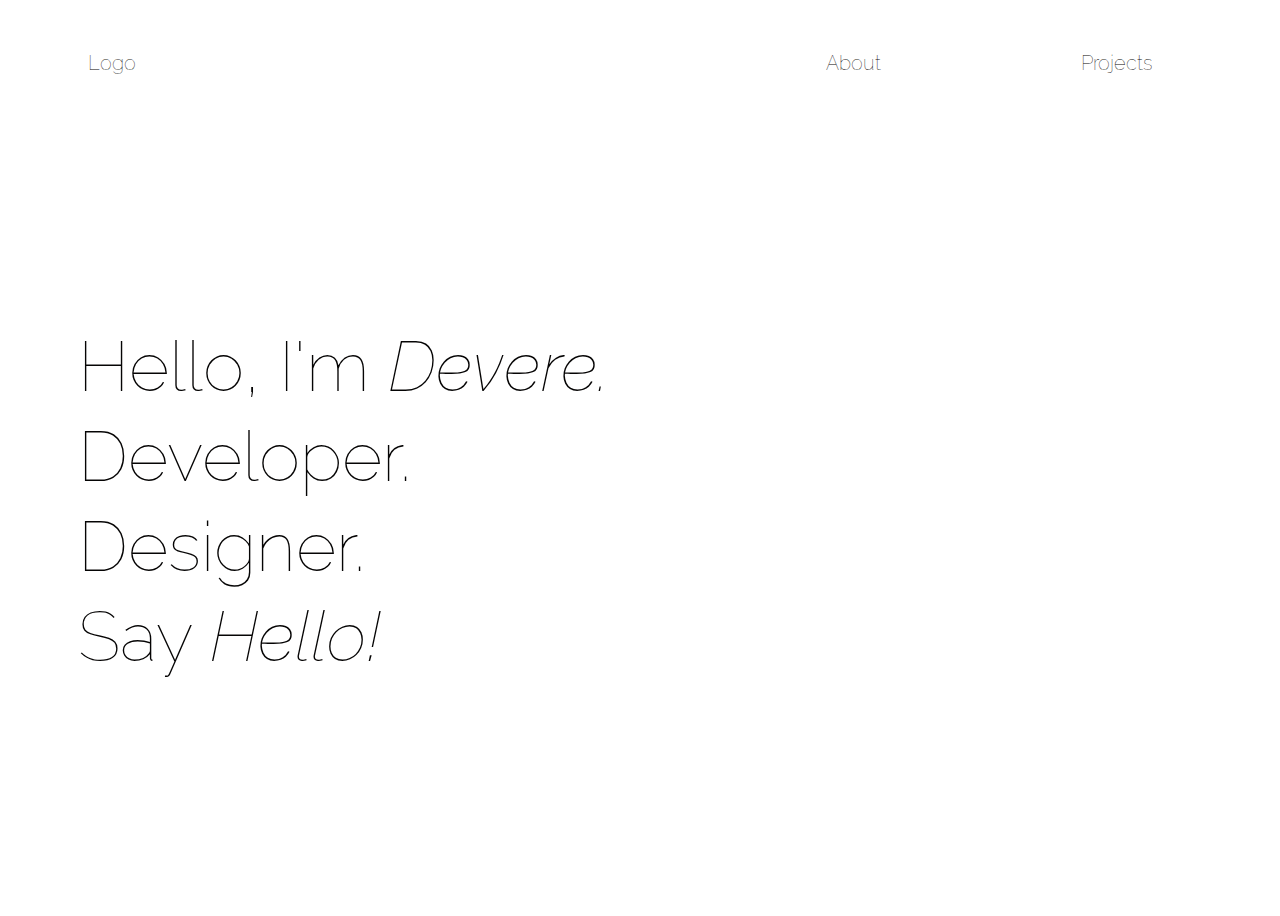
<file: index.html>
<!DOCTYPE html>
<html>

<head>
    <meta charset="utf-8">
    <meta http-equiv="X-UA-Compatible" content="IE=edge">
    <title>Devere</title>
    <meta name="description" content="">
    <meta name="viewport" content="width=device-width, initial-scale=1">
    <link rel="stylesheet" href="../styles/index.css">
    <link rel="preconnect" href="https://fonts.googleapis.com">
    <link rel="preconnect" href="https://fonts.gstatic.com" crossorigin>
    <link
        href="https://fonts.googleapis.com/css2?family=Montserrat:ital,wght@0,100..900;1,100..900&family=Raleway:ital,wght@0,100..900;1,100..900&display=swap"
        rel="stylesheet">
</head>

<body>
    <div id="grid-layout">
        <nav>
            <ul>
                <li class="logo">Logo</li>
                <li><a href="about.html">About</a></li>
                <li><a href="projects.html">Projects</a></li>
            </ul>
        </nav>

        <main>
            <div id="me">
                <p>Hello, I'm <a href="about.html"><span class="italic">Devere.</span></a></p>
                <p>Developer.</p>
                <p>Designer.</p>
                <p>Say <a href="contact.html"><span class="italic">Hello!</span></a></p>
            </div>
        </main>
    </div>
</body>

</html>
</file>
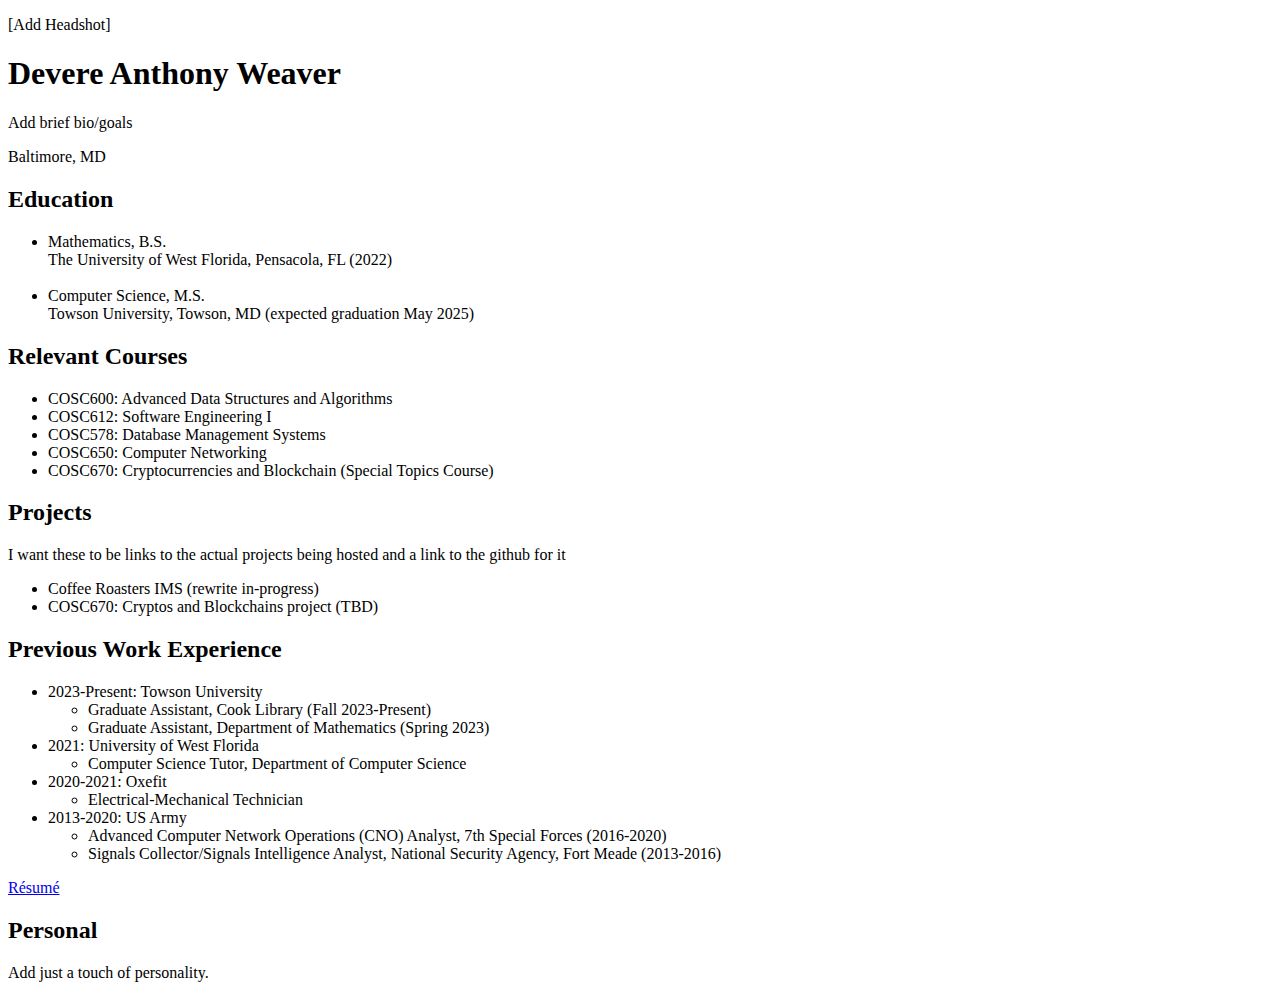
<file: other_pages/original-content.html>
<!DOCTYPE html>
<html>

<head>
    <meta charset="utf-8">
    <meta http-equiv="X-UA-Compatible" content="IE=edge">
    <title>Devere Anthony Weaver</title>
    <meta name="viewport" content="width=device-width, initial-scale=1">
    <link rel="preconnect" href="https://fonts.googleapis.com">
    <link rel="preconnect" href="https://fonts.gstatic.com" crossorigin>
    <!-- <link href="https://fonts.googleapis.com/css2?family=Oswald:wght@200..700&display=swap" rel="stylesheet"> -->
    <link rel="preconnect" href="https://fonts.googleapis.com">
    <link rel="preconnect" href="https://fonts.gstatic.com" crossorigin>
    <link href="https://fonts.googleapis.com/css2?family=Barlow+Condensed:ital,wght@0,100;0,200;0,300;0,400;0,500;0,600;0,700;0,800;0,900;1,100;1,200;1,300;1,400;1,500;1,600;1,700;1,800;1,900&display=swap" rel="stylesheet">
    <!-- <link href="../styles/style.css" type="text/css" rel="stylesheet"> -->
</head>

<body>
    <div id="about-me">
        <p>[Add Headshot]</p>
        <h1>Devere Anthony Weaver</h1>
        <p id="bio">Add brief bio/goals</p>
        <p>Baltimore, MD</p>
        <!-- TODO: Add links and location icon -->
    </div>

    <div id="education">
        <!--TODO: Add school logos if possible later-->
        <h2>Education</h2>
        <ul>
            <li>Mathematics, B.S.<br> The University of West Florida, Pensacola, FL (2022)</li>
            <br>
            <li>Computer Science, M.S.<br>Towson University, Towson, MD (expected graduation May 2025)</li>
        </ul>
    </div>

    <div id="relevant-courses">
        <h2>Relevant Courses</h2>
        <ul id="course-list">
            <li>COSC600: Advanced Data Structures and Algorithms</li>
            <li>COSC612: Software Engineering I</li>
            <li>COSC578: Database Management Systems</li>
            <li>COSC650: Computer Networking</li>
            <li>COSC670: Cryptocurrencies and Blockchain (Special Topics Course)</li>
        </ul>
    </div>

    <div id="projects">
        <!--TODO: Add links to Github repos for projects-->
        <h2>Projects</h2>
        <p>I want these to be links to the actual projects being hosted and
            a link to the github for it
        </p>
        <ul>
            <li>Coffee Roasters IMS (rewrite in-progress)</li>
            <li>COSC670: Cryptos and Blockchains project (TBD)</li>
        </ul>
    </div>

    <div id="work-experience">
        <h2>Previous Work Experience</h2>
        <ul id="work-list">
            <li>2023-Present:<span class="employer"> Towson University</span></li>
            <ul class="work-titles">
                <li>Graduate Assistant, Cook Library (Fall 2023-Present)</li>
                <li>Graduate Assistant, Department of Mathematics (Spring 2023)</li>
            </ul>
            <li>2021: <span class="employer">University of West Florida</span></li>
            <ul class="work-titles">
                <li>Computer Science Tutor, Department of Computer Science </li>
            </ul>
            <li>2020-2021: <span class="employer">Oxefit</span></li>
            <ul class="work-titles">
                <li>Electrical-Mechanical Technician</li>
            </ul>
            <li>2013-2020: <span class="employer">US Army</span></li>
            <ul class="work-titles">
                <li>Advanced Computer Network Operations (CNO) Analyst, 7<span id="small-caps">th</span> Special Forces
                    (2016-2020)
                </li>
                <li>
                    Signals Collector/Signals Intelligence Analyst, National Security Agency, Fort Meade (2013-2016)
                </li>
            </ul>
        </ul>
        <p><a href="resources/Devere A. Weaver Resume.pdf" target="_blank">Résumé</a></p>
    </div>

    <div id="personal">
        <h2>Personal</h2>
        <p>Add just a touch of personality.</p>
    </div>
</body>

</html>
</file>
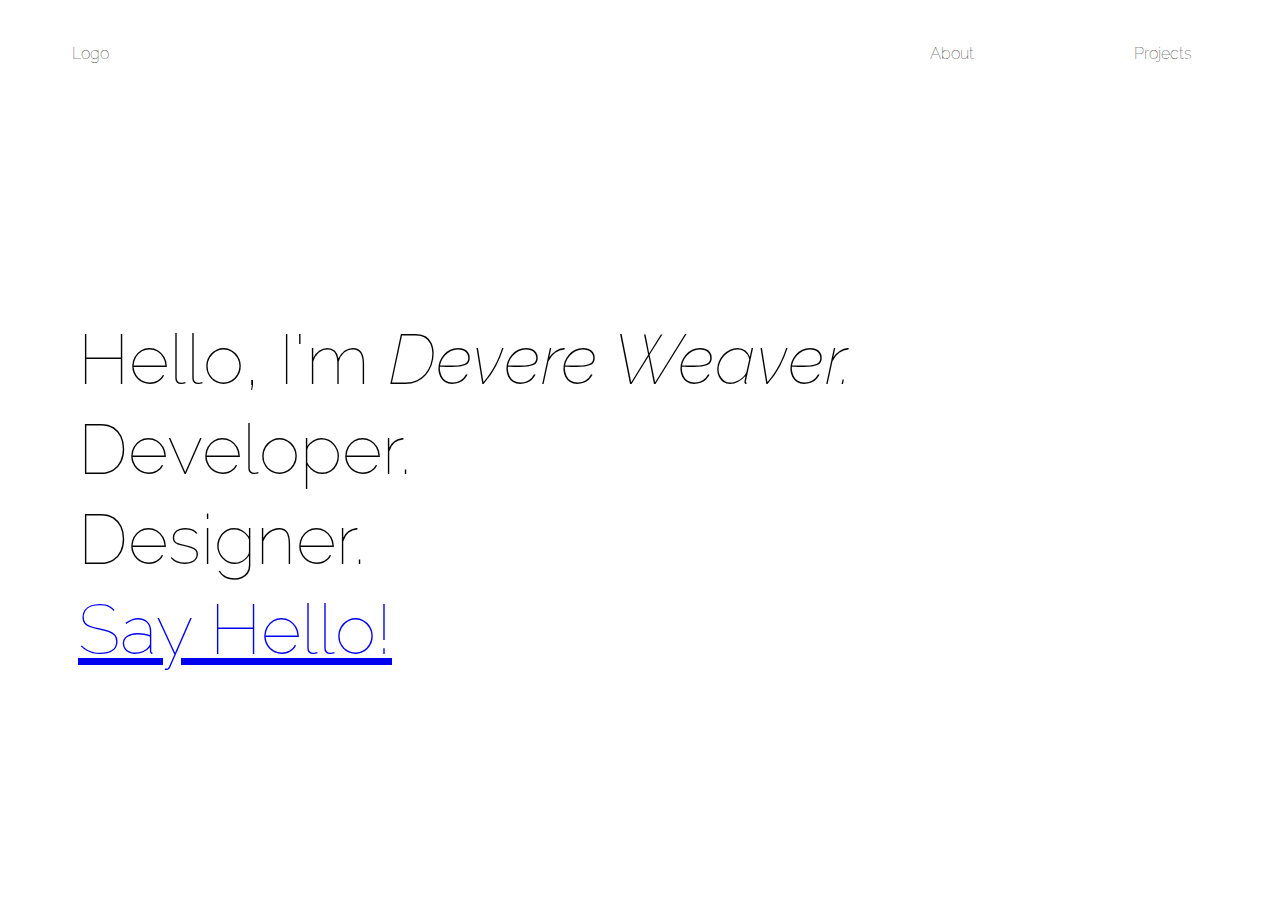
<file: pages/home.html>
<!DOCTYPE html>
<html>

<head>
    <meta charset="utf-8">
    <meta http-equiv="X-UA-Compatible" content="IE=edge">
    <title>Devere A. Weaver</title>
    <meta name="description" content="">
    <meta name="viewport" content="width=device-width, initial-scale=1">
    <link rel="stylesheet" href="../styles/home.css">
    <link rel="preconnect" href="https://fonts.googleapis.com">
    <link rel="preconnect" href="https://fonts.gstatic.com" crossorigin>
    <link
        href="https://fonts.googleapis.com/css2?family=Montserrat:ital,wght@0,100..900;1,100..900&family=Raleway:ital,wght@0,100..900;1,100..900&display=swap"
        rel="stylesheet">
</head>

<body>
    <div id="grid-layout">
        <nav>
            <ul>
                <li class="logo">Logo</li>
                <li><a href="about.html">About</a></li>
                <li><a href="projects.html">Projects</a></li>
            </ul>
        </nav>

        <main>
            <div id="me">
                <p>Hello, I'm <span id="name">Devere Weaver.</span></p>
                <p>Developer.</p>
                <p>Designer.</p>
                <p><a href="contact.html">Say <span id="hello">Hello!</span></a></p>
            </div>
        </main>
    </div>
</body>

</html>
</file>
<file: styles/index.css>
/* Body and CSS Grid Styles */
body {
    width: auto;
    height: auto;
    font-family: 'Raleway';
    font-size: 100%;
    line-height: 1.25em;
    font-weight: 100;
    font-size: 100%;
    color: #050404;
    background-color: #fff;
}

#grid-layout {
    /* width: 100vw; */   /* Gets rid of horizontal scroll bar */
    height: 100vh; 
    display: grid;
    grid-template-rows: auto 1fr;
    grid-template-columns: 2fr 1fr;
    grid-template-areas:
        "nav nav"
        "main .";
}


/* Navigation Styles */
nav {
    grid-area: nav;
    margin-top: 1.25em;
    font-size: 1.25em;     /* debateable */
}

nav ul {
    /* Set up the flexbox */
    display: flex;
    align-items: center;
    list-style-type: none;
    margin: 0;
    padding: 1em;
}


li {
    margin: 0 5em;
}

.logo {
    margin-right: auto;
    margin-left: 3em;
}


/* Main Styles */
main {
    grid-area: main;
    align-self: center;
    font-size: 70px;
    margin-left: 1em;
}

/* Aside Styles */
aside {
    grid-area: aside;
    align-self: center;
}


/* Link Styles */
a {
    transition-property: color;
    transition-duration: .7s;
}

a:link,
a:visited {
    text-decoration: none;
    color: #050404
} 

a:focus,
a:hover,
a:active {
    color: #c00a2f;
}


/* Misc. styles */
.italic {
    font-style: italic;
}
</file>
<file: styles/style.css>
body {
    font-family: "Barlow Condensed", Verdana, sans-serif;
    font-size: 100%;
    font-weight: 100;

    /* background-color: #0f1318; */
    /* color: #ced0d1; */

    /* background-color: #fcffff;
    color: #373239; */

    /* background-color: #1f1e1e;
    color: #d2cfc9; */

    /* background-color: #f9ffff;
    color: #fc6a45;
    */

} 

h1 {
    font-weight: 500;
    /* font-size: 48px; */
}

h2 {
    font-weight: 400;
}

.work-titles {
    font-style: italic;
}

.employer {
    font-weight: 300;
}

#small-caps {
    font-variant: small-caps;
}
</file>
<file: styles/home.css>
body {
    font-family: 'Raleway';
    font-size: 100%;
    line-height: 1.25em;
    font-weight: 100;
    font-size: 100%;
    color: #050404;
    background-color: #fff;

    /* background: #ADA996;  
    background: -webkit-linear-gradient(to right, #EAEAEA, #DBDBDB, #F2F2F2, #ADA996);  
    background: linear-gradient(to right, #EAEAEA, #DBDBDB, #F2F2F2, #ADA996); 
    */
    

}

#grid-layout {
    width: 100vw;
    height: 100vh;
    display: grid;
    grid-template-rows: auto 1fr;
    grid-template-columns: auto 1fr;
    grid-template-areas:
        "nav nav"
        "main aside";
}

/* Navigation Styles */
nav {
    grid-area: nav;
    margin-top: 1.25em;
}

nav ul {
    /* Set up the flexbox */
    display: flex;
    align-items: center;
    list-style-type: none;
    margin: 0;
    padding: 1em;
}

nav ul li a:link,
nav ul li a:visited {
    color: black;
    text-decoration: none;
}

nav ul li a:focus,
nav ul li a:hover,
nav ul li a:active {
    color: #050404;
}

li {
    margin: 0 5em;
}

.logo {
    margin-right: auto;
    margin-left: 3em;
}

/* Main Styles */
main {
    grid-area: main;
    align-self: center;
    font-size: 70px;
    margin-left: 1em;
}

/* Aside Styles */
aside {
    grid-area: aside;
    align-self: center;
}

/* Misc. styles */
#name {
    /* color: #ab4945; */
    /* color: #db0a0a; */
    font-style: italic;
    /* color: #c91e08; */
}


/* Contact Page Styles */
#container {
    height: 100vh;
    width: 100vw;
    display: grid;
    grid-template-rows: auto 1fr;
    grid-template-columns: auto 1fr;
    grid-template-areas:
        "nav nav"
        "main main";
}

#main {
    grid-area: main;
    align-self: center;
    justify-self: center;
    font-size: 70px;
    font-style: italic;
}
</file>
